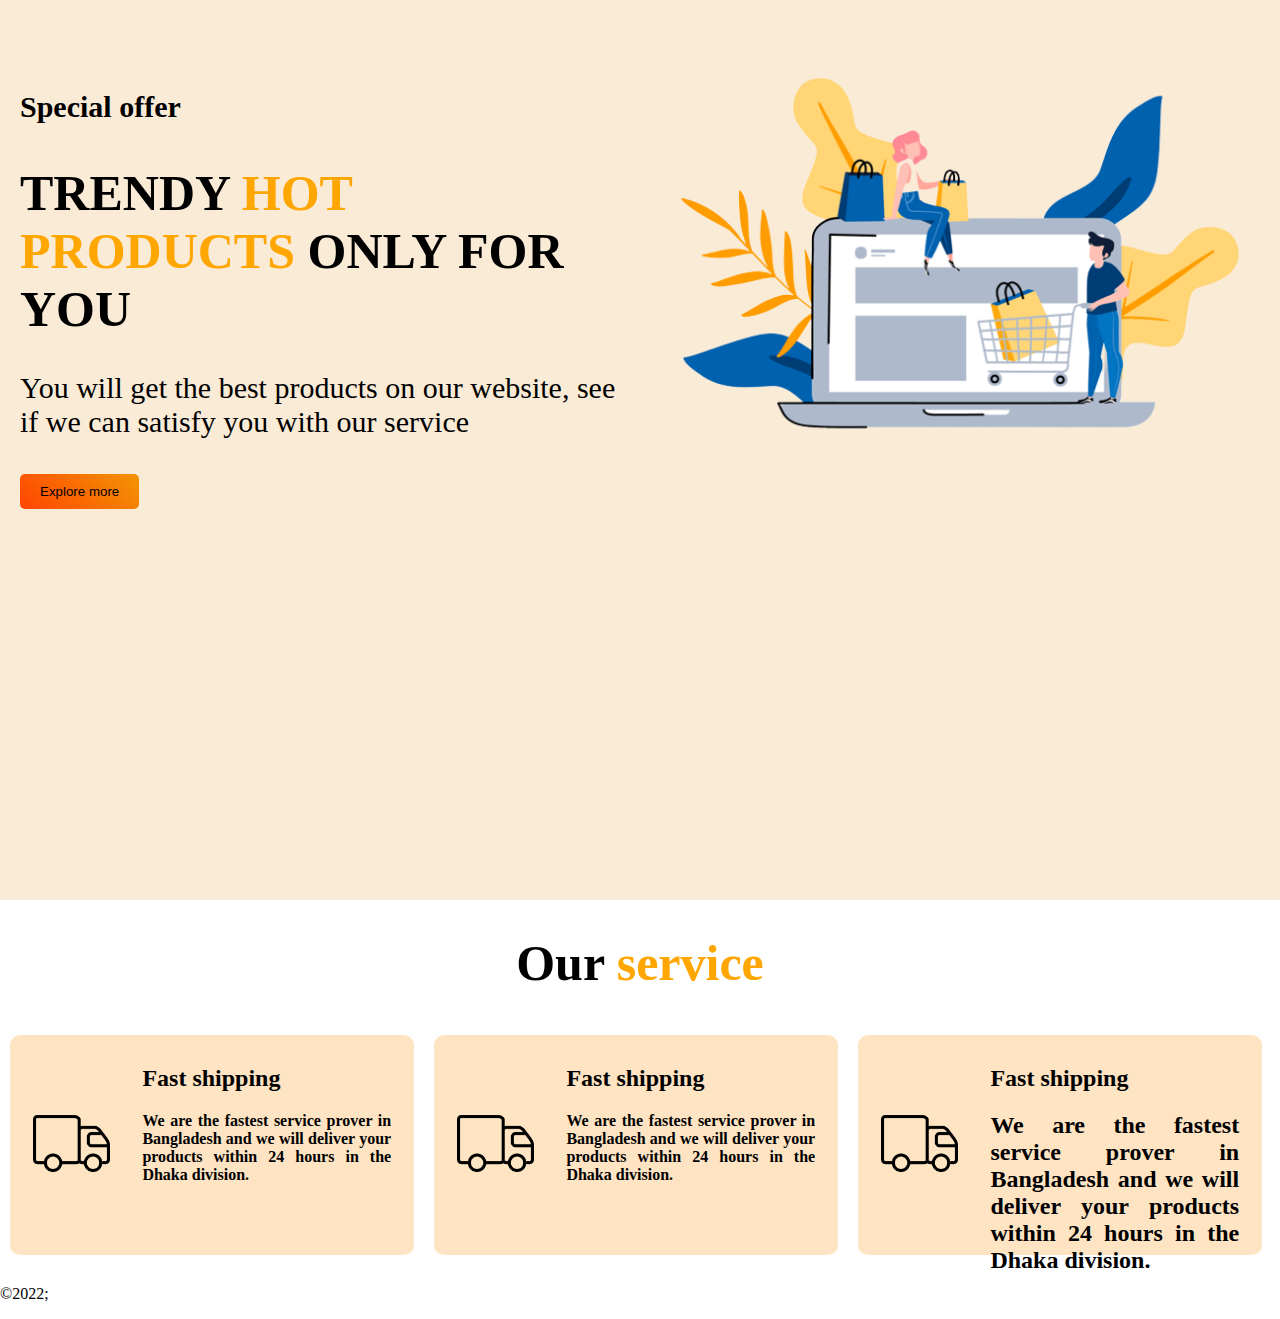
<file: index.html>
<!DOCTYPE html>
<html lang="en">

<head>
    <meta charset="UTF-8">
    <meta http-equiv="X-UA-Compatible" content="IE=edge">
    <meta name="viewport" content="width=device-width, initial-scale=1.0">
    <title>Tech War</title>
    <link rel="stylesheet" href="css/home.css">
    <link rel="shortcut icon" href="tech-lab-resources-master/images/favicon.png" type="image/x-icon">
</head>

<body>
    <!--  start of peader -->
    <header id="header">
        <section class="header-section">
            <h4 class="header-title">Special offer</h4>
            <h1>TRENDY <span class="color-Yellow">HOT PRODUCTS</span> ONLY FOR YOU</h1>
            <p>You will get the best products on our website, see if we can satisfy you with our service</p>
            <button class="main-button">Explore more</button>
        </section>
        <section class="header-section">
            <img id="titile-img" src="/tech-lab-resources-master/images/banner-image.png" alt="" srcset="">
        </section>
    </header>
    <!-- end of header -->
    <!-- start of main  -->
    <main id="main">
        <section class="service-section">
            <h1 class="align-center">Our <span class="color-Yellow">service</span>
            </h1>

            <!-- it is the div of our service box-->
            <div id="service-box-contener">
                <div class="service-box">
                    <div class="imgOfService"><img src="/tech-lab-resources-master/images/icons/delivery.png" alt="car"
                            srcset=""></div>
                    <div class="service-box2">
                        <h2>Fast shipping</h2>
                        <p>We are the fastest service prover in Bangladesh and we will deliver your products within 24
                            hours in the Dhaka division. </p>
                    </div>

                </div>


                <div class="service-box">
                    <div class="imgOfService"><img src="/tech-lab-resources-master/images/icons/delivery.png" alt="car"
                            srcset=""></div>
                    <div class="service-box2">
                        <h2>Fast shipping</h2>
                        <p>We are the fastest service prover in Bangladesh and we will deliver your products within 24
                            hours in the Dhaka division. </p>
                    </div>

                </div>

                <div class="service-box">
                    <div class="imgOfService"><img src="/tech-lab-resources-master/images/icons/delivery.png" alt="car"
                            srcset=""></div>
                    <div class="service-box2">
                        <h2>Fast shipping</h2>
                        <h2>We are the fastest service prover in Bangladesh and we will deliver your products within 24
                            hours in the Dhaka division.</h2>
                    </div>

                </div>
            </div>

            <!-- end of service-box -->
        </section>



    </main>
</body>
<footer>
    <h2></h2>
    <p>&copy;2022;</p>
</footer>

</html>
</file>
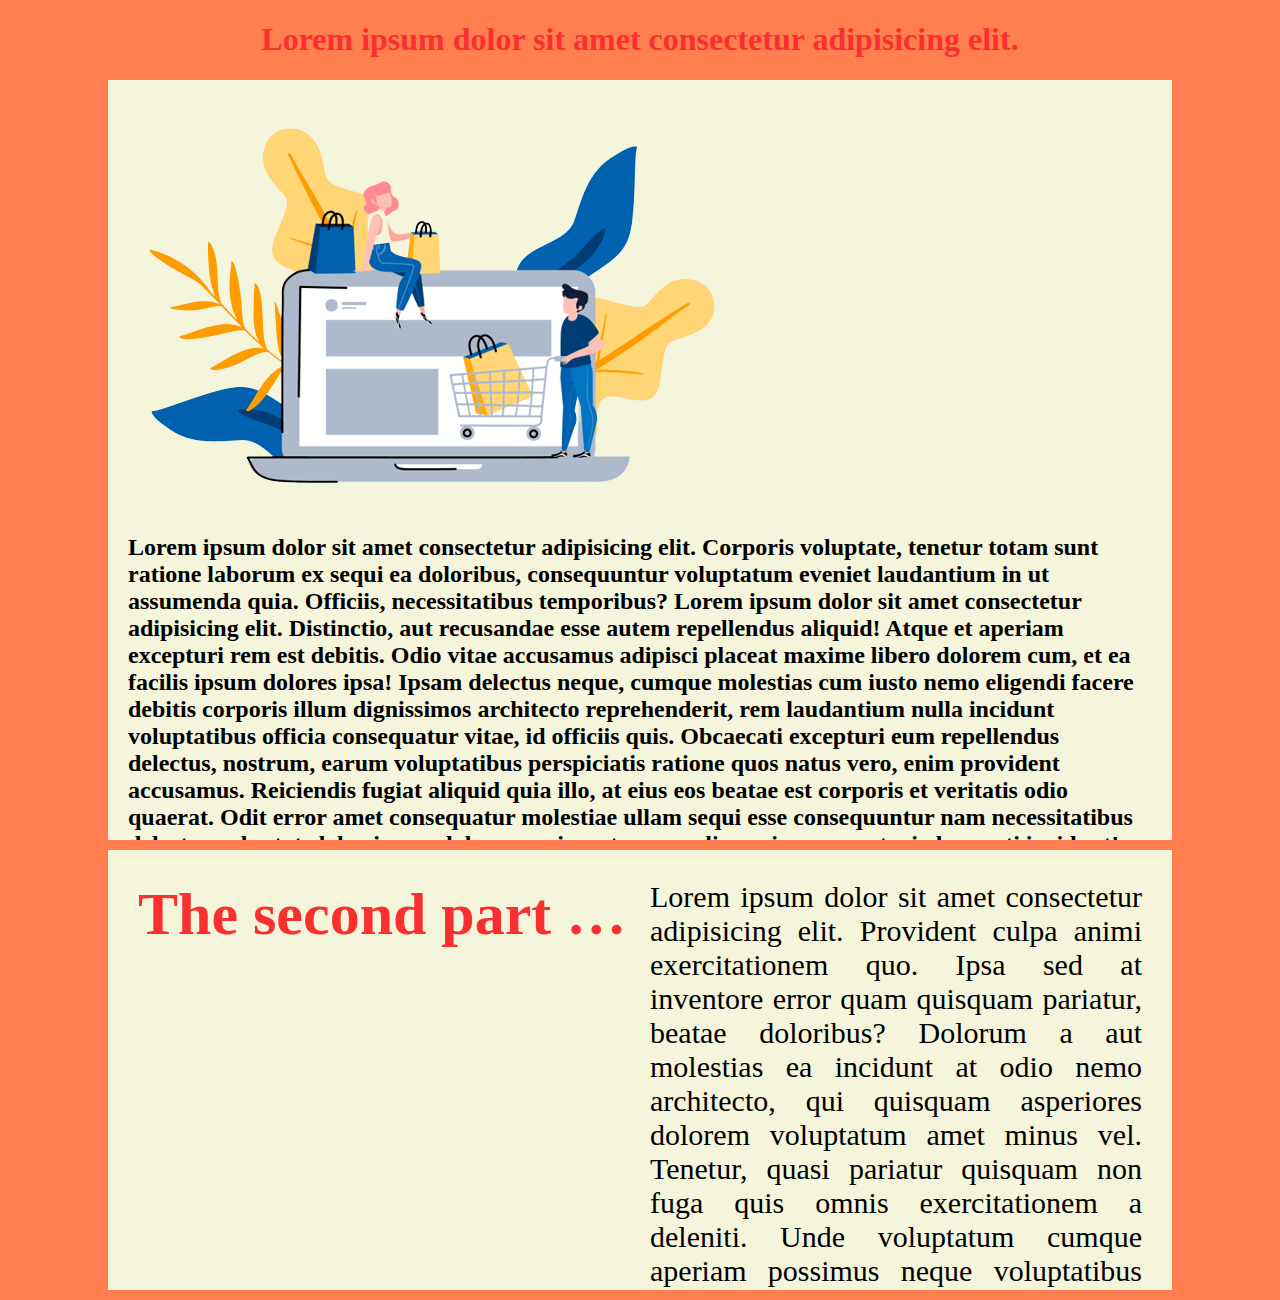
<file: css.html>
<!DOCTYPE html>
<html lang="en">

<head>
    <meta charset="UTF-8">
    <meta http-equiv="X-UA-Compatible" content="IE=edge">
    <meta name="viewport" content="width=device-width, initial-scale=1.0">
    <title>css</title>
    <link rel="stylesheet" href="css/css.css">
</head>

<body>

    <h1>Lorem ipsum dolor sit amet consectetur adipisicing elit.</h1>
    <div class="container">

        <img src="tech-lab-resources-master/images/banner-image.png" alt="" srcset="">
        <h2>Lorem ipsum dolor sit amet consectetur adipisicing elit. Corporis voluptate, tenetur totam sunt ratione
            laborum
            ex sequi ea doloribus, consequuntur voluptatum eveniet laudantium in ut assumenda quia. Officiis,
            necessitatibus
            temporibus? Lorem ipsum dolor sit amet consectetur adipisicing elit. Distinctio, aut recusandae esse autem
            repellendus aliquid! Atque et aperiam excepturi rem est debitis. Odio vitae accusamus adipisci placeat
            maxime
            libero dolorem cum, et ea facilis ipsum dolores ipsa! Ipsam delectus neque, cumque molestias cum iusto nemo
            eligendi facere debitis corporis illum dignissimos architecto reprehenderit, rem laudantium nulla incidunt
            voluptatibus officia consequatur vitae, id officiis quis. Obcaecati excepturi eum repellendus delectus,
            nostrum,
            earum voluptatibus perspiciatis ratione quos natus vero, enim provident accusamus. Reiciendis fugiat aliquid
            quia illo, at eius eos beatae est corporis et veritatis odio quaerat. Odit error amet consequatur molestiae
            ullam sequi esse consequuntur nam necessitatibus delectus voluptate laboriosam dolorum enim est commodi
            aperiam,
            excepturi obcaecati incidunt! Fugit labore illo molestiae voluptates provident tempore libero quis ad, optio
            quos quibusdam animi. Optio cumque, numquam voluptas voluptatum expedita laboriosam delectus nemo doloribus
            sapiente doloremque tempora laborum rerum minus a repellendus temporibus natus quis vel omnis eligendi! Ea
            enim
            aliquid eaque, quia ab saepe facere neque omnis corporis. Eligendi fuga possimus quasi officia cupiditate,
            natus
            magni placeat exercitationem recusandae eius quisquam quaerat pariatur veniam, doloribus odit expedita
            sapiente.
            Optio deserunt commodi, voluptatum sit laudantium ea dignissimos maiores quibusdam molestiae tempore
            perferendis
            praesentium, necessitatibus quia ullam! Dolor, nobis itaque! Pariatur sit fuga voluptatibus molestias
            obcaecati
            vel quia exercitationem impedit dolore deserunt, itaque fugit accusamus officiis incidunt neque, sequi
            perferendis sunt facere aperiam modi earum eum iusto. Quod magnam et mollitia, molestias voluptatibus minima
            laudantium molestiae optio aliquid facere. Illum dolorem ab quasi officia perferendis quidem error tempore
            mollitia dolor nesciunt. Tenetur numquam accusamus quod possimus laudantium est animi, iure impedit quam.
            Iure
            blanditiis dolor cupiditate laborum nisi? Explicabo temporibus aspernatur quas alias odio eligendi deleniti
            dolor provident autem animi perferendis, voluptatibus unde quod non! Vero fugit quis, eveniet, nobis
            voluptates
            odio odit sapiente, maiores voluptate tempore ad necessitatibus accusamus animi eaque ipsa mollitia culpa
            nemo.
            Suscipit asperiores aspernatur voluptate consequuntur, explicabo animi! Fuga corrupti aut voluptas rem
            dolores
            quae quasi ducimus exercitationem, quia at recusandae minus dolorem distinctio fugiat atque dolorum facilis
            ratione aliquam labore similique vel eveniet dolor tenetur! Modi quis beatae cumque aperiam ducimus fugit
            provident unde a est sit, dolorum necessitatibus temporibus quaerat! Quaerat earum blanditiis voluptatibus
            quidem dolor? Itaque, ex rerum? Quod voluptas esse sit laudantium iure veritatis itaque id impedit
            accusantium
            fuga, quos corrupti delectus fugit fugiat obcaecati, sed incidunt tempore alias, deleniti distinctio
            laborum.
            Eum, asperiores cum.</h2>
    </div>

    <div class="conteinter-2">
        <h1 title="The second part of the article">The second part of the article</h1>
        <p>Lorem ipsum
            dolor sit amet consectetur adipisicing elit. Provident culpa animi exercitationem quo. Ipsa sed
            at inventore error quam quisquam pariatur, beatae doloribus? Dolorum a aut molestias ea incidunt at odio
            nemo architecto, qui quisquam asperiores dolorem voluptatum amet minus vel. Tenetur, quasi pariatur quisquam
            non fuga quis omnis exercitationem a deleniti. Unde voluptatum cumque aperiam possimus neque voluptatibus
            nisi excepturi fugit quis esse. Nulla saepe expedita at laborum perferendis sint quam dolor necessitatibus
            laboriosam! Placeat possimus minus maiores, illum tenetur odio! Delectus pariatur, alias amet suscipit
            impedit labore at quo ab ad molestiae excepturi et aperiam, sapiente, consequuntur dolore!</p>
    </div>


</body>

</html>
</file>
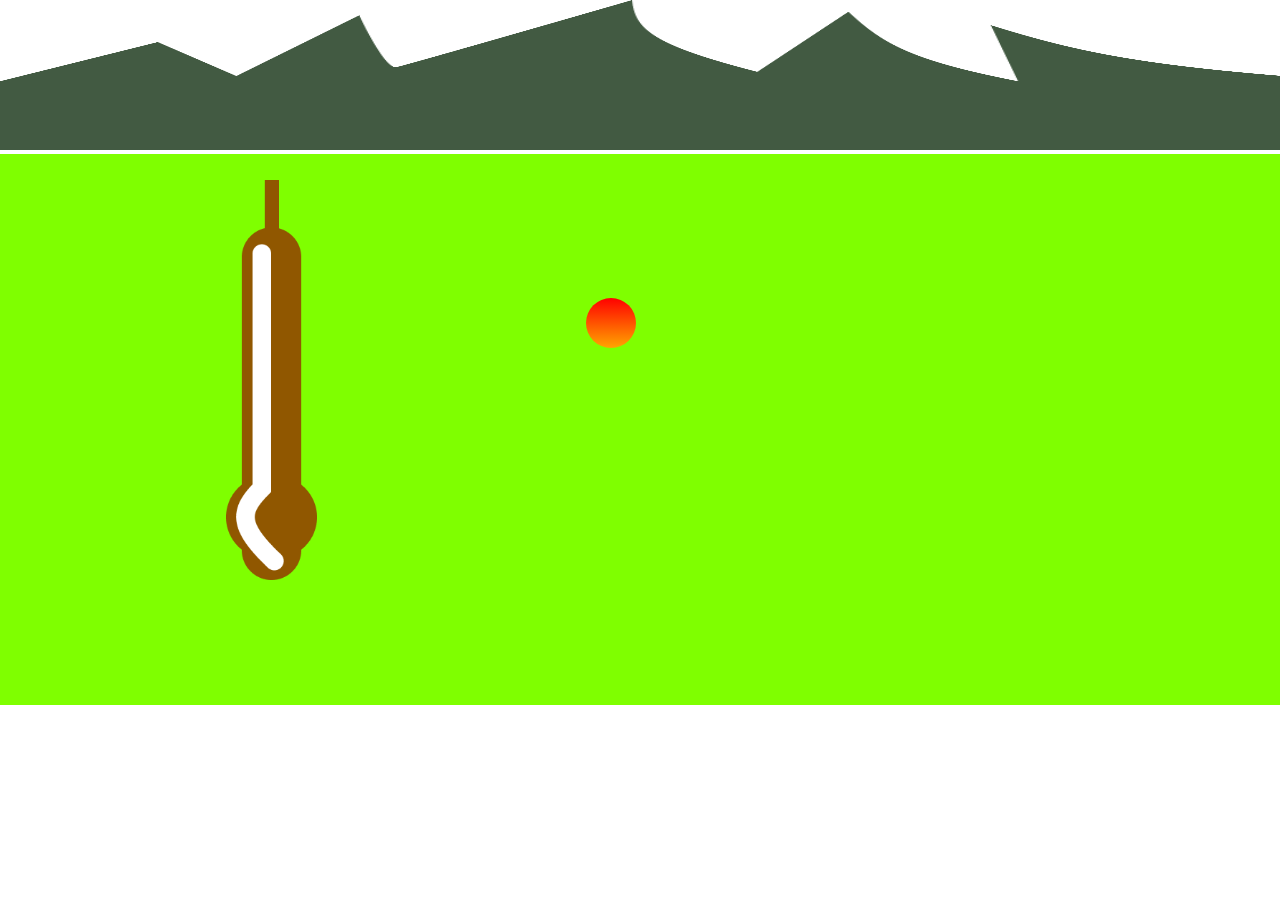
<file: transetion.html>
<!DOCTYPE html>
<html lang="en">

<head>
    <meta charset="UTF-8">
    <meta http-equiv="X-UA-Compatible" content="IE=edge">
    <meta name="viewport" content="width=device-width, initial-scale=1.0">
    <title>bat ball</title>
    <style>
        body {
            margin: 0;
        }

        .bat {
            height: 400px;
            margin-left: 200px;

        }

        .bat-field {
            width: 96%;
            height: 500px;
            background-color: chartreuse;
            padding: 2%;
        }

        .bat-field:hover .bat {
            transform: rotate(-60deg);
            transform-origin: top right;
            transition: transform .5s ease-in;
        }

        .bat-field:hover .ball {
            transform: translate(400px, -100px) rotate(180deg);
            transition: transform .5s ease-out .5s;

        }

        .ball {
            position: relative;
            width: 50px;
            height: 50px;
            background-image: linear-gradient(red, orange);
            border-radius: 50px;
            margin-left: 560px;
            margin-top: -286px;
            z-index: 2;
        }

        .bg-container {
            width: 100%;
            overflow-y: scroll;
            overflow: hidden;
        }

        .bg {
            position: relative;
            width: 400%;

            margin-left: 0;
            height: 150px;
            margin-bottom: 0;
            z-index: 0;
            animation: moveBg 60s alternate infinite;
            animation-play-state: running;
            /* transform: moveBg 10s infinite; */
        }



        @keyframes moveBg {
            from {
                margin-left: 0;
            }

            to {
                margin-left: -100%;
            }
        }
    </style>
</head>

<body>
    <div class="bg-container"> <img class="bg" src="tech-lab-resources-master/images/bg-tree.png" alt="" srcset="">
    </div>
    <div class="bat-field">

        <div>


            <img class="bat" src="tech-lab-resources-master/images/bat.png" alt="" srcset="">
            <div class="ball"></div>




        </div>
    </div>

</body>

</html>
</file>
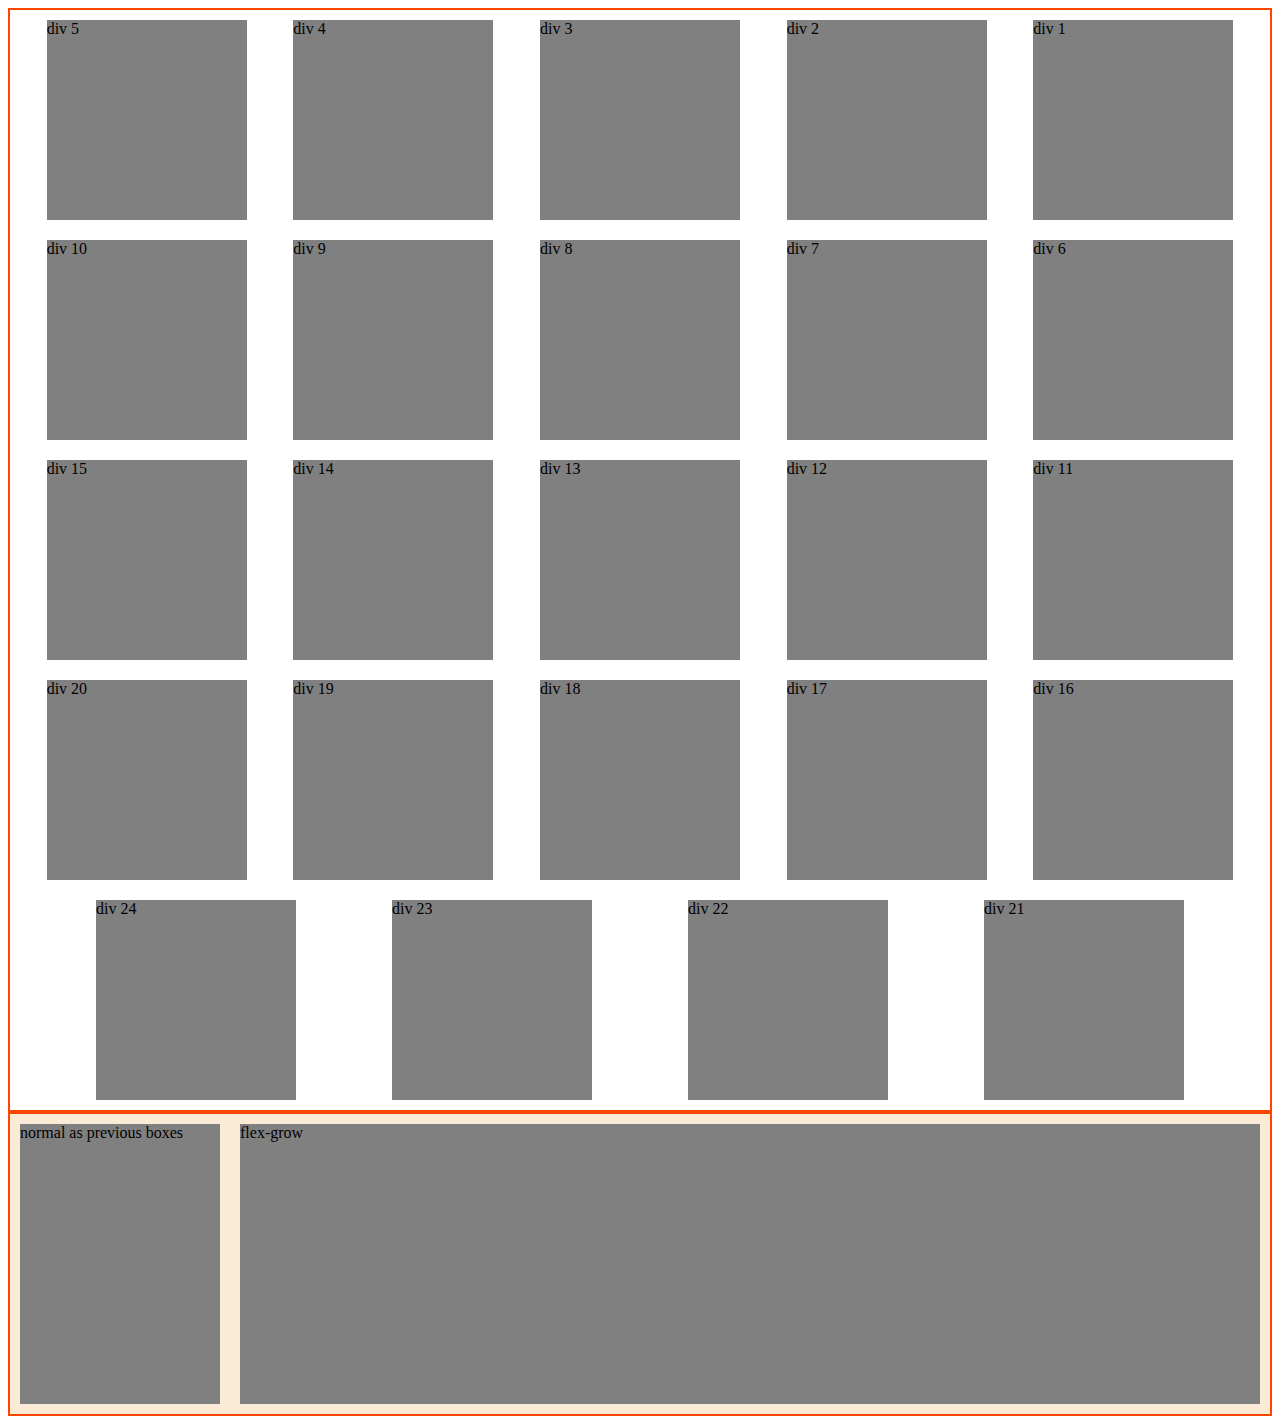
<file: html/html.html>
<!DOCTYPE html>
<html lang="en">

<head>
    <meta charset="UTF-8">
    <meta http-equiv="X-UA-Compatible" content="IE=edge">
    <meta name="viewport" content="width=device-width, initial-scale=1.0">
    <title>Flex</title>
    <style>
        .container {
            border: 2px solid orangered;
            display: flex;
            justify-content: space-evenly;
            flex-direction: row-reverse;
            flex-wrap: wrap;
        }

        .container2 {
            border: 2px solid orangered;
            background-color: antiquewhite;
            height: 300px;
            display: flex;
            align-items: stretch;
            justify-content: stretch;
        }

        .div {
            height: 200px;
            width: 200px;
            background-color: gray;
            margin: 10px;
            flex-wrap: wrap;
        }

        .div2 {
            /* height: 200px; */
            width: 200px;
            background-color: gray;
            margin: 10px;
            flex-wrap: wrap;
        }

        #box2 {
            flex-grow: 1;
        }
    </style>
</head>

<body>
    <div class="container">

        <div class="div">div 1</div>
        <div class="div">div 2</div>
        <div class="div">div 3</div>
        <div class="div">div 4</div>
        <div class="div">div 5</div>
        <div class="div">div 6</div>
        <div class="div">div 7</div>
        <div class="div">div 8</div>
        <div class="div">div 9</div>
        <div class="div">div 10</div>
        <div class="div">div 11</div>
        <div class="div">div 12</div>
        <div class="div">div 13</div>
        <div class="div">div 14</div>
        <div class="div">div 15</div>
        <div class="div">div 16</div>
        <div class="div">div 17</div>
        <div class="div">div 18</div>
        <div class="div">div 19</div>
        <div class="div">div 20</div>
        <div class="div">div 21</div>
        <div class="div">div 22</div>
        <div class="div">div 23</div>
        <div class="div">div 24</div>
    </div>
    <div class="container2">
        <div class="div2">normal as previous boxes</div>
        <div id="box2" class="div2">flex-grow</div>
    </div>



</body>

</html>
</file>
<file: css/home.css>
body {
    margin: 0;
}

h1 {
    font-size: 50px;
}

.align-center {
    text-align: center;
}

.color-Yellow {
    /* --color-Yellow: rgb(223, 179, 35) ; */
    color: rgb(255, 166, 0);
}

.main-button {
    padding: 10px 20px;
    background-image: linear-gradient(45deg, orangered, rgb(243, 148, 4));
    border: none;
    outline: none;
    border-radius: 5px;
}

.header-section {
    padding: 50px 20px;
    width: 50%;
}

.imgOfService {
    width: 20%;
    height: 100px;
    align-items: center;
}

.imgOfService img {
    width: 100%;
    margin: auto 0;
}

.service-box2 {
    width: 70%;
    height: 200px;
    text-align: justify;


}

.service-box2 h2 {
    padding-left: 20px;
    font-weight: 700;
}

.service-box2 p {
    padding-left: 20px;
    font-weight: 700;
}


.service-box {
    width: 30%;
    height: 200px;
    background-color: bisque;
    border-radius: 10px;
    padding: 10px;
    display: flex;
    align-items: center;
    /* i dont have much idea about this */
    justify-content: space-evenly;
    /* i dont have much idea about this */
    margin: 10px;
}

#header {
    width: 100%;
    height: 100vh;
    background-color: antiquewhite;
    display: flex;
    font-size: 30px;

}

#main {
    width: 100%;
    /* text-align: center;
    justify-content: space-evenly; */
}

#service-box-contener {
    width: 100%;
    display: flex;
    -webkit-user-select: none;
    user-select: none;
}

#titile-img {
    width: 100%;
    float: left;
}
</file>
<file: css/css.css>
body {
    margin: 0;
    background-color: coral;
}

:root {
    --orange: rgb(250, 48, 48) !important;
}

h1 {
    color: var(--orange);
    text-align: center;
}

.container {
    width: 80%;
    height: 80vh;
    margin: 0 auto;
    background-color: beige;
    padding: 20px;
    overflow-Y: scroll;
}

.conteinter-2 {
    width: 80%;
    height: 400px;
    padding: 20px;
    margin: 10px auto;
    text-align: justify;
    font-size: 30px;
    background-color: beige;
    overflow-y: scroll;
    display: flex;
    justify-content: space-evenly;

}

.conteinter-2 p {
    margin: 10px;
    width: 50%;
}

.conteinter-2 h1 {
    margin: 10px;
    width: 50%;
    white-space: nowrap;
    overflow: hidden;
    text-overflow: ellipsis;
    /* new term that i learned just now */
}
</file>
